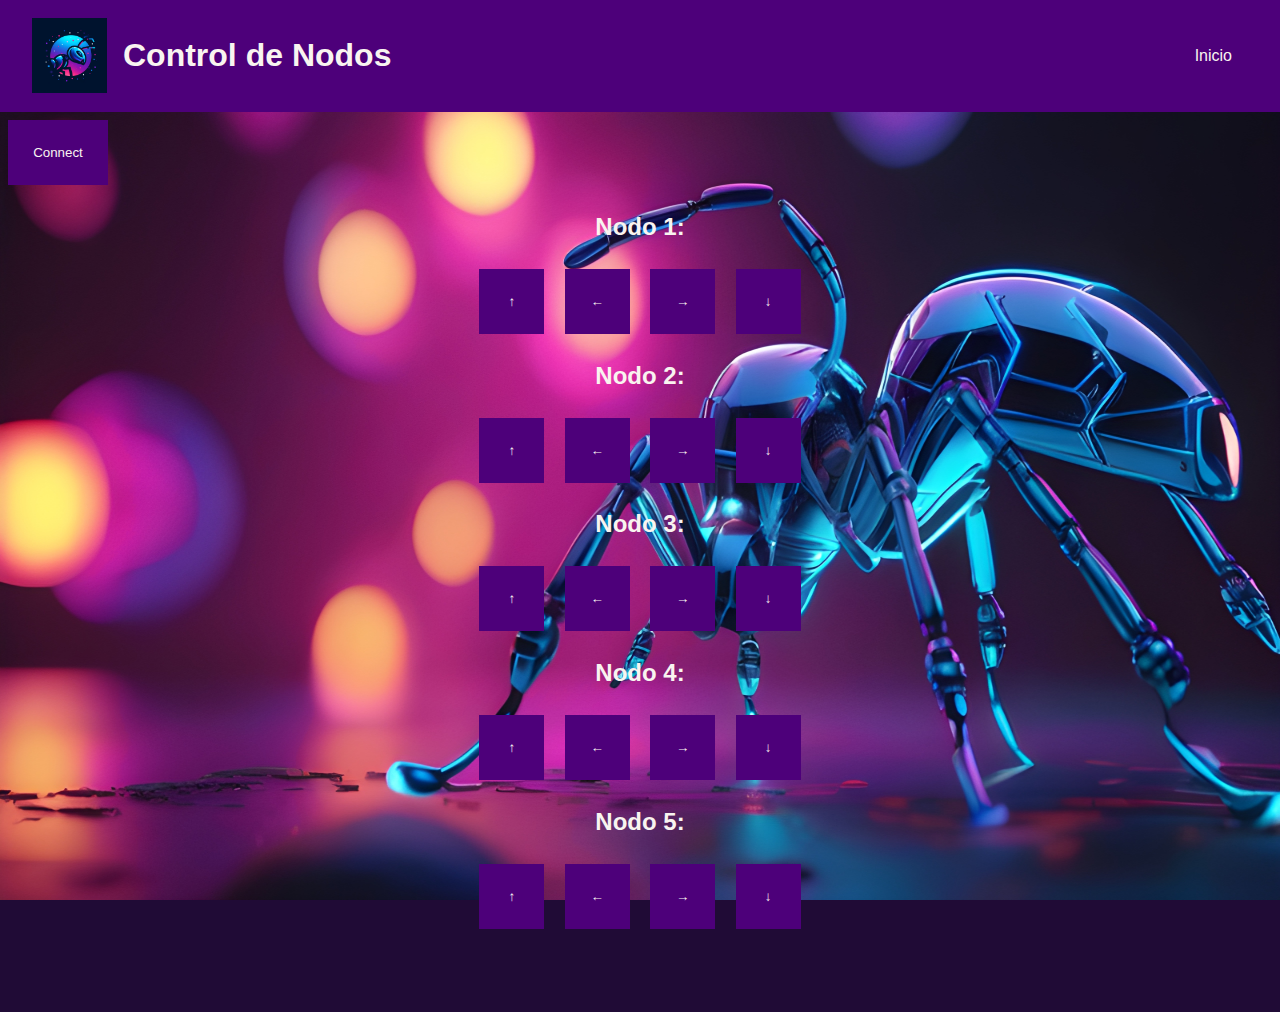
<file: host/subpages/control.html>
<!DOCTYPE html>
<html lang="en">
  <head>
    <meta charset="UTF-8" />
    <meta name="viewport" content="width=device-width, initial-scale=1.0" />
    <title>Swarmtronics - Control</title>
    <link rel="stylesheet" href="../style.css" />
  </head>
  <body>
    <header class="header">
      <div class="logo">
        <img src="../rsc/Logo_Cyberpunk_1.jpg" alt="Swarmtronics Logo" />
        <h1>Control de Nodos</h1>
      </div>
      <nav class="navigation">
        <li><a href="../index.html">Inicio</a></li>
      </nav>
    </header>
    <main class="main">
      <button class="arrow-button" id="websocket-connect">Connect</button>
      <div class="control-panel"></div>
    </main>
    <script src="control.js"></script>
  </body>
</html>
</file>
<file: host/style.css>
body {
  height: 100vh;
  margin: 0;
  font-family: sans-serif;
  background-color: #200b36; /* Dark purple */
  color: #f9f4f0; /* Light yellow */
  background-image: url("rsc/cyberpunk_bg.jpg");
  background-repeat: no-repeat;
  background-position: center;
  background-attachment: fixed; /* Optional to fix image on scrolling */
  background-size: cover; /* Adjust as needed (refer to Approach 1 or 2 explanation below) */
}

.main{
  height: 100%;
}

/* Fallback for older browsers (Approach 1) */
@media only screen and (-webkit-min-device-pixel-ratio: 1), only screen and (min-resolution: 1dppx) {
  body {
    background-size: 100% 100%; /* Fallback size */
  }
}

/* Adjust background-size property as needed (Approach 2) */

.header {
  display: flex;
  justify-content: space-between;
  align-items: center;
  padding: 1rem 2rem;
  background-color: #4d007a; /* Darker purple */
}

.video-main {
    display: flex;
    flex-direction: column;
    justify-content: center;
    align-items: center;
}

.logo {
  display: flex;
  align-items: center;
}

.logo img {
  width: 75px; /* Adjust image width as needed */
  margin-right: 1rem;
}

.navigation {
  display: flex;
  list-style: none;
  padding: 0;
}

.navigation li {
  margin-right: 1rem;
}

.navigation a {
  color: inherit;
  text-decoration: none;
}

.control-panel {
  display: flex;
  flex-direction: column; /* Stack elements vertically */
  justify-content: center; /* Center elements along the main axis */
  align-items: center; /* Center elements along the cross axis */
}

.arrow-button {
  background-color: #4d007a; /* Darker purple from header */
  color: #f9f4f0; /* Light yellow from text */
  border: none; /* Remove default border */
  padding: 1rem; /* Add some padding inside the button */
  cursor: pointer; /* Indicate clickable behavior */
  margin: 0.5rem; /* Add some margin between buttons */
  width: 65px; /* Set width */
  height: 65px; /* Set height */
}

.arrow-button:hover {
  /* Style on hover */
  background-color: #200b36; /* Darkest purple for hover effect */
}

.hidden {
  display: none;
}

#start-stream{
  width: 200px;
}

#websocket-connect{
  width: 100px;
}
</file>
